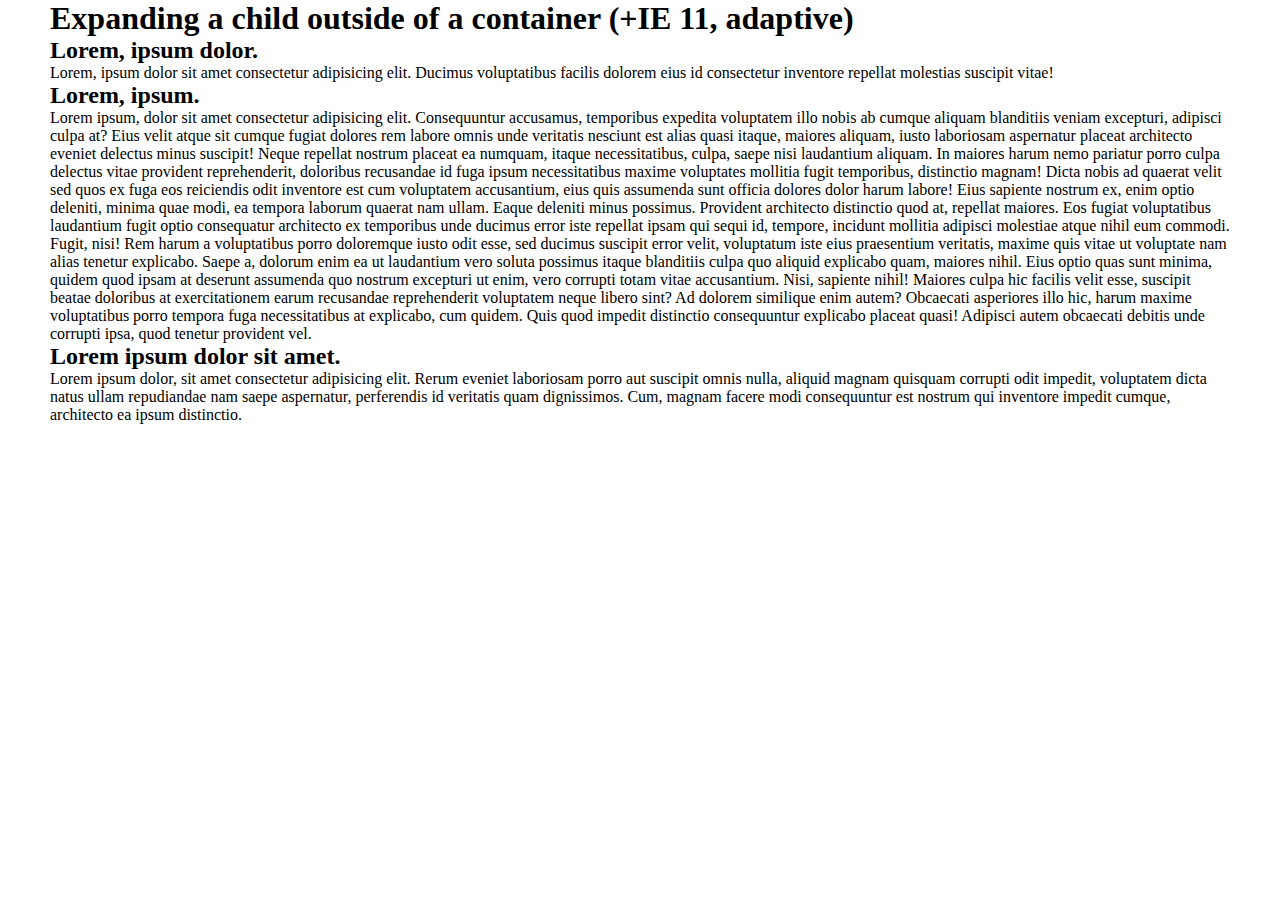
<file: expanding-a-child-outside-of-a-container/index.html>
<!DOCTYPE html>
<html lang="en">

<head>
	<meta charset="UTF-8">
	<meta name="viewport" content="width=device-width, initial-scale=1.0">
	<title>CSS Trick | yesnosurely</title>
	<meta name="description" content="Expanding a child outside of a container (+IE 11, adaptive)">
	<link rel="stylesheet" href="css/style.css">
</head>

<body>

	<div class="container">
		<h1>
			Expanding a child outside of a container (+IE 11, adaptive)
		</h1>
	</div>

	<section class="section">
		<div class="container section__container">
			<div class="section__content">
				<h2 class="section__title">Lorem, ipsum dolor.</h2>
				<p class="section__text">
					Lorem, ipsum dolor sit amet consectetur adipisicing elit. Ducimus voluptatibus facilis dolorem eius id consectetur inventore repellat molestias suscipit vitae!
				</p>
			</div>
			<div class="section__img"></div>
		</div>
	</section>

	<section class="section">
		<div class="container section__container">
			<div class="section__content">
				<h2 class="section__title">Lorem, ipsum.</h2>
				<p class="section__text">
					Lorem ipsum, dolor sit amet consectetur adipisicing elit. Consequuntur accusamus, temporibus expedita voluptatem illo nobis ab cumque aliquam blanditiis veniam excepturi, adipisci culpa at? Eius velit atque sit cumque fugiat dolores rem labore omnis unde veritatis nesciunt est alias quasi itaque, maiores aliquam, iusto laboriosam aspernatur placeat architecto eveniet delectus minus suscipit! Neque repellat nostrum placeat ea numquam, itaque necessitatibus, culpa, saepe nisi laudantium aliquam. In maiores harum nemo pariatur porro culpa delectus vitae provident reprehenderit, doloribus recusandae id fuga ipsum necessitatibus maxime voluptates mollitia fugit temporibus, distinctio magnam! Dicta nobis ad quaerat velit sed quos ex fuga eos reiciendis odit inventore est cum voluptatem accusantium, eius quis assumenda sunt officia dolores dolor harum labore! Eius sapiente nostrum ex, enim optio deleniti, minima quae modi, ea tempora laborum quaerat nam ullam. Eaque deleniti minus possimus. Provident architecto distinctio quod at, repellat maiores. Eos fugiat voluptatibus laudantium fugit optio consequatur architecto ex temporibus unde ducimus error iste repellat ipsam qui sequi id, tempore, incidunt mollitia adipisci molestiae atque nihil eum commodi. Fugit, nisi! Rem harum a voluptatibus porro doloremque iusto odit esse, sed ducimus suscipit error velit, voluptatum iste eius praesentium veritatis, maxime quis vitae ut voluptate nam alias tenetur explicabo. Saepe a, dolorum enim ea ut laudantium vero soluta possimus itaque blanditiis culpa quo aliquid explicabo quam, maiores nihil. Eius optio quas sunt minima, quidem quod ipsam at deserunt assumenda quo nostrum excepturi ut enim, vero corrupti totam vitae accusantium. Nisi, sapiente nihil! Maiores culpa hic facilis velit esse, suscipit beatae doloribus at exercitationem earum recusandae reprehenderit voluptatem neque libero sint? Ad dolorem similique enim autem? Obcaecati asperiores illo hic, harum maxime voluptatibus porro tempora fuga necessitatibus at explicabo, cum quidem. Quis quod impedit distinctio consequuntur explicabo placeat quasi! Adipisci autem obcaecati debitis unde corrupti ipsa, quod tenetur provident vel.
				</p>
			</div>
			<div class="section__img"></div>
		</div>
	</section>

	<section class="section">
		<div class="container section__container">
			<div class="section__content">
				<h2 class="section__title">Lorem ipsum dolor sit amet.</h2>
				<p class="section__text">
					Lorem ipsum dolor, sit amet consectetur adipisicing elit. Rerum eveniet laboriosam porro aut suscipit
					omnis nulla, aliquid magnam quisquam corrupti odit impedit, voluptatem dicta natus ullam repudiandae nam
					saepe aspernatur, perferendis id veritatis quam dignissimos. Cum, magnam facere modi consequuntur est
					nostrum qui inventore impedit cumque, architecto ea ipsum distinctio.
				</p>
			</div>
			<div class="section__img"></div>
		</div>
	</section>

</body>

</html>
</file>
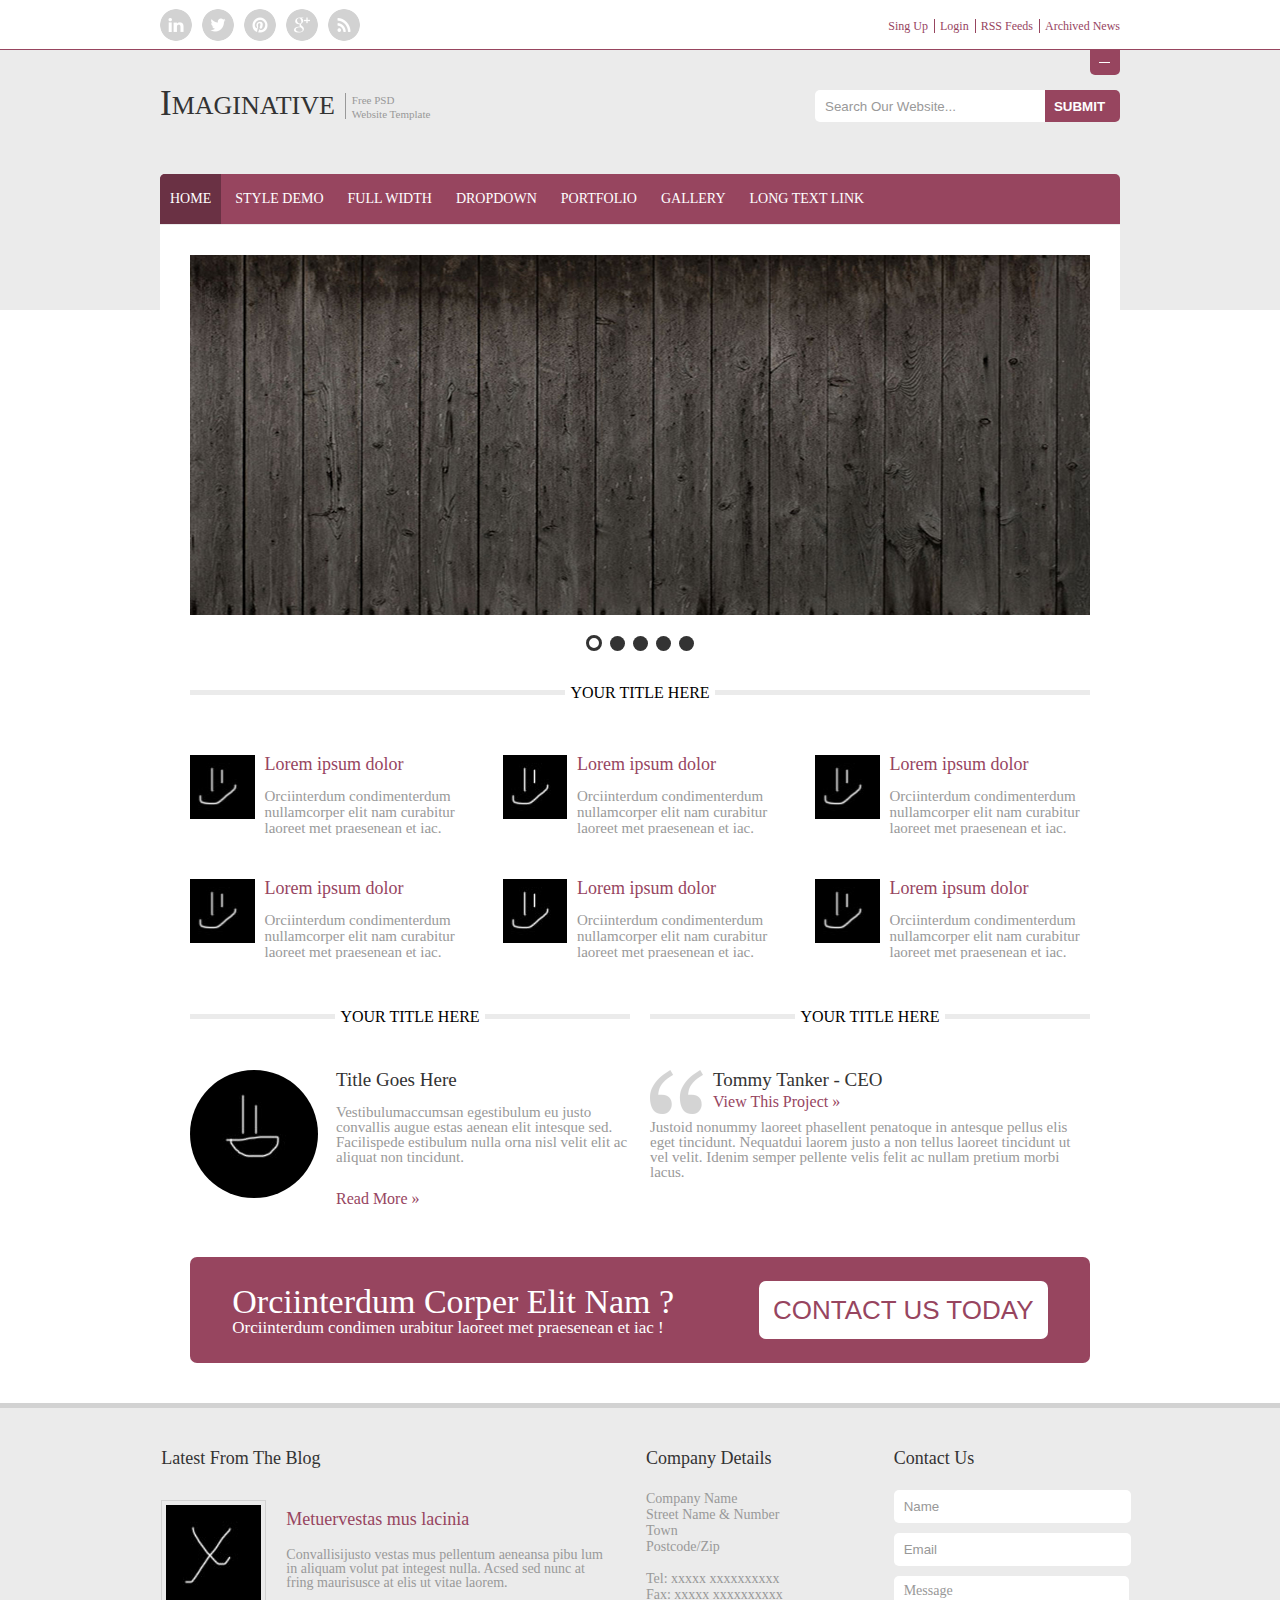
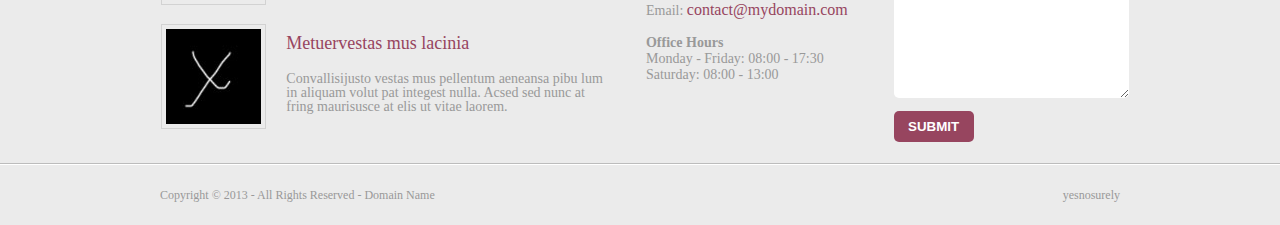
<file: 2018/imaginative.loc/index.html>
<!DOCTYPE html>
<html lang="en">

<head>
    <meta charset="UTF-8">
    <meta name="viewport" content="width=device-width; initial-scale=1.0">
    <title>Imaginative</title>
    <link rel="stylesheet" href="css/owl.carousel.css">
    <link rel="stylesheet" href="css/owl.theme.default.css">
    <link rel="stylesheet" href="css/styles.css">
    <link rel="stylesheet" href="css/media.css">
</head>


<body>
    <div class="topBar-wrap">
        <div class="topBar">
            <div class="social">
                <ul>
                    <li><a href="#" class="soc linkedin"></a></li>
                    <li><a href="#" class="soc twitter"></a></li>
                    <li><a href="#" class="soc pinterest"></a></li>
                    <li><a href="#" class="soc gplus"></a></li>
                    <li><a href="#" class="soc rss"></a></li>
                </ul>
            </div>
            <div class="links">
                <ul>
                    <li><a href="#">Sing Up</a></li>
                    <li><a href="#">Login</a></li>
                    <li><a href="#">RSS Feeds</a></li>
                    <li><a href="#">Archived News</a></li>
                </ul>
            </div>
        </div>
    </div>
    <div class="header-wrap">
        <header>
            <button class="toggler"></button>
            <div class="logo-search-wrap">
                <div class="logo">
                    <pre>I</pre>
                    <p>maginative</p> <span>Free PSD<br>Website Template </span>
                </div>
                <div class="search">
                    <form action="#">
                        <input name="text" type="text" placeholder="Search Our Website... ">
                        <button name="submit">SUBMIT</button>
                    </form>
                </div>
            </div>
            <button class="menu-toggler">MENU</button>
            <nav>

                <ul>
                    <li><a href="#">home</a></li>
                    <li><a href="#">style demo</a></li>
                    <li><a href="#">full width</a></li>
                    <li><a href="#">dropdown</a></li>
                    <li><a href="#">portfolio</a></li>
                    <li><a href="#">gallery</a></li>
                    <li><a href="#">long text link</a></li>
                </ul>
            </nav>
        </header>
    </div>
    <div class="slider-wrap">
        <div class="slider">
            <div class="owl-carousel owl-theme">
                <div><img src="images/1.jpg" alt="qwe"></div>
                <div><img src="images/2.jpg" alt="qwe"></div>
                <div><img src="images/3.jpg" alt="qwe"></div>
                <div><img src="images/4.jpg" alt="qwe"></div>
                <div><img src="images/5.jpg" alt="qwe"></div>
            </div>
        </div>
    </div>
    <main>
        <div class="section-wrap-little">
            <div class="title-little-wrap">
                <div class="title-little">
                    <h1>your title here</h1>
                </div>
            </div>
            <section>
                <img src="./images/64.jpg" alt="qwe">
                <article>
                    <h3>Lorem ipsum dolor</h3>
                    <span>Orciinterdum condimenterdum nullamcorper elit nam curabitur laoreet met praesenean et iac.</span>
                </article>
            </section>
            <section>
                <img src="./images/64.jpg" alt="qwe">
                <article>
                    <h3>Lorem ipsum dolor</h3>
                    <span>Orciinterdum condimenterdum nullamcorper elit nam curabitur laoreet met praesenean et iac.</span>
                </article>
            </section>
            <section>
                <img src="./images/64.jpg" alt="qwe">
                <article>
                    <h3>Lorem ipsum dolor</h3>
                    <span>Orciinterdum condimenterdum nullamcorper elit nam curabitur laoreet met praesenean et iac.</span>
                </article>
            </section>
            <section>
                <img src="./images/64.jpg" alt="qwe">
                <article>
                    <h3>Lorem ipsum dolor</h3>
                    <span>Orciinterdum condimenterdum nullamcorper elit nam curabitur laoreet met praesenean et iac.</span>
                </article>
            </section>
            <section>
                <img src="./images/64.jpg" alt="qwe">
                <article>
                    <h3>Lorem ipsum dolor</h3>
                    <span>Orciinterdum condimenterdum nullamcorper elit nam curabitur laoreet met praesenean et iac.</span>
                </article>
            </section>
            <section>
                <img src="./images/64.jpg" alt="qwe">
                <article>
                    <h3>Lorem ipsum dolor</h3>
                    <span>Orciinterdum condimenterdum nullamcorper elit nam curabitur laoreet met praesenean et iac.</span>
                </article>
            </section>
        </div>
        <div class="section-wrap-big">
            <div class="section-wrap-left">
                <div class="title-big">
                    <h2>your title here</h2>
                </div>
                <section>
                    <img src="./images/128.jpg" height="128" style="border-radius:50%" alt="qwe">
                    <article>
                        <h3>Title Goes Here</h3>
                        <span>Vestibulumaccumsan egestibulum eu justo convallis augue estas aenean elit intesque sed. Facilispede estibulum nulla orna nisl velit elit ac aliquat non tincidunt.</span>
                        <br>
                        <a href="#">Read More »</a>
                    </article>
                </section>
            </div>
            <div class="section-wrap-right">
                <div class="title-big">
                    <h2>your title here</h2>
                </div>
                <section>
                    <img src="./images/kovichki.png" alt="qwe">
                    <h3>Tommy Tanker - CEO</h3>
                    <a href="#">View This Project »</a>
                    <br>
                    <span>Justoid nonummy laoreet phasellent penatoque in antesque pellus elis eget tincidunt. Nequatdui laorem justo a non tellus laoreet tincidunt ut vel velit. Idenim semper pellente velis felit ac nullam pretium morbi lacus.</span>
                </section>
            </div>
        </div>
        <div class="banner">
            <div class="banner-text">
                <h3>Orciinterdum Corper Elit Nam ?</h3>
                <span>Orciinterdum condimen urabitur laoreet met praesenean et iac !</span>
            </div>
            <button>contact us today</button>
        </div>
    </main>
    <footer>
        <div class="latestBlog-wrap">
            <div class="latestBlog">
                <h2>Latest From The Blog</h2>
                <div class="latestB-section-wrap">
                    <section>
                        <img src="./images/95.jpg" height="95" alt="qwe">
                        <h3>Metuervestas mus lacinia</h3>
                        <span>Convallisijusto vestas mus pellentum aeneansa pibu lum in aliquam volut pat integest nulla. Acsed sed nunc at fring maurisusce at elis ut vitae laorem.</span>
                    </section>
                    <section>
                        <img src="./images/95.jpg" height="95" alt="qwe">
                        <h3>Metuervestas mus lacinia</h3>
                        <span>Convallisijusto vestas mus pellentum aeneansa pibu lum in aliquam volut pat integest nulla. Acsed sed nunc at fring maurisusce at elis ut vitae laorem.</span>
                    </section>
                </div>
            </div>
            <div class="coDetails">
                <h2>Company Details</h2>
                <span>
                Company Name<br>
                Street Name &amp; Number<br>
                Town<br>
                Postcode/Zip<br>
                <br>
                Tel: xxxxx xxxxxxxxxx<br>
                Fax: xxxxx xxxxxxxxxx<br>
                Email: </span><a href="mailto:contact@mydomain.com">contact@mydomain.com</a>
                <span>
                <br>
                <br>
                <b>Office Hours</b><br>
                Monday - Friday: 08:00 - 17:30<br>
                Saturday: 08:00 - 13:00
            </span>
            </div>
            <div class="contactUs">
                <h2>Contact Us</h2>
                <form action="#">
                    <input type="text" placeholder="Name" name="Name">
                    <input type="text" placeholder="Email" name="Email">
                    <textarea placeholder="Message" name="Message"></textarea>
                    <button>SUBMIT</button>
                </form>
            </div>
        </div>
        <div class="border"></div>
        <div class="copy-wrap">
            <div class="copy">
                <pre>Copyright &copy; 2013 - All Rights Reserved - Domain Name</pre>
                <span>yesnosurely</span>
            </div>
        </div>
    </footer>
    <script src="js/jquery-3.2.1.min.js"></script>
    <script src="js/owl.carousel.js"></script>
    <script src="js/main.js"></script>
</body>

</html>
</file>
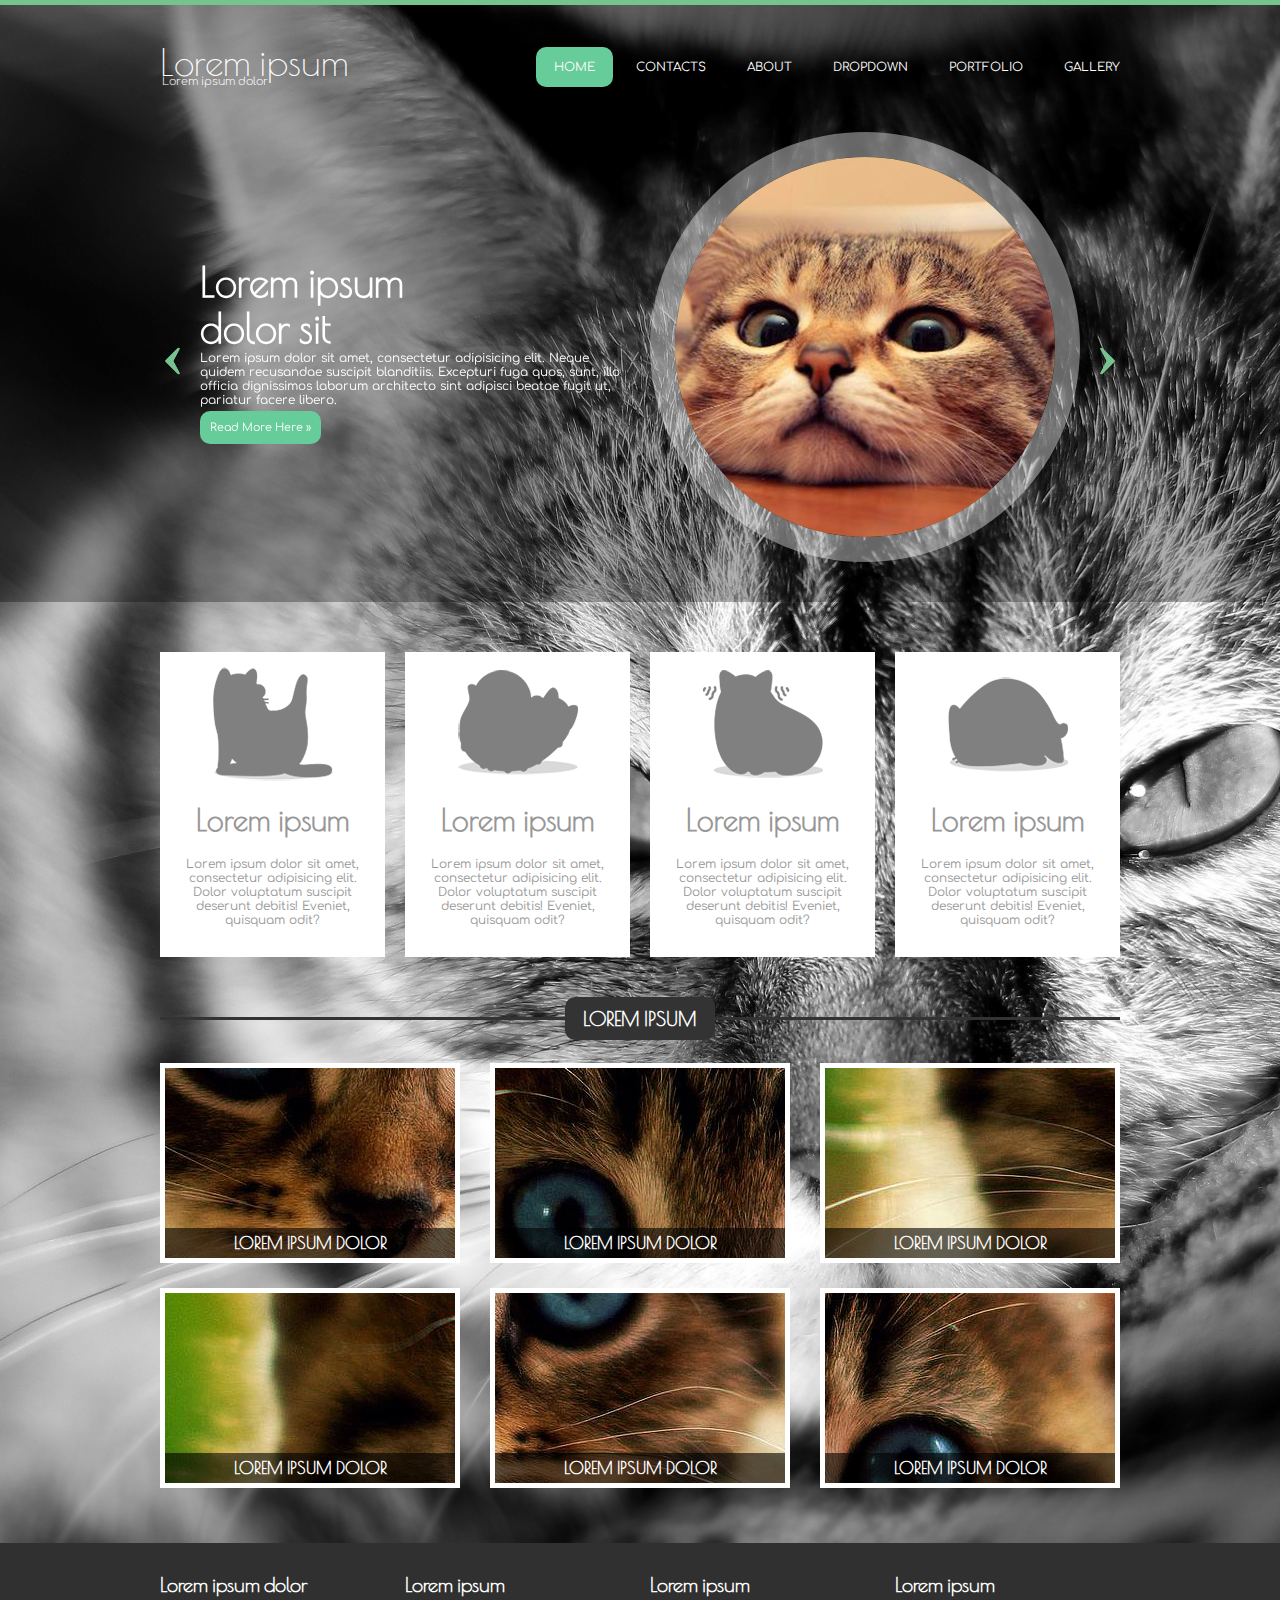
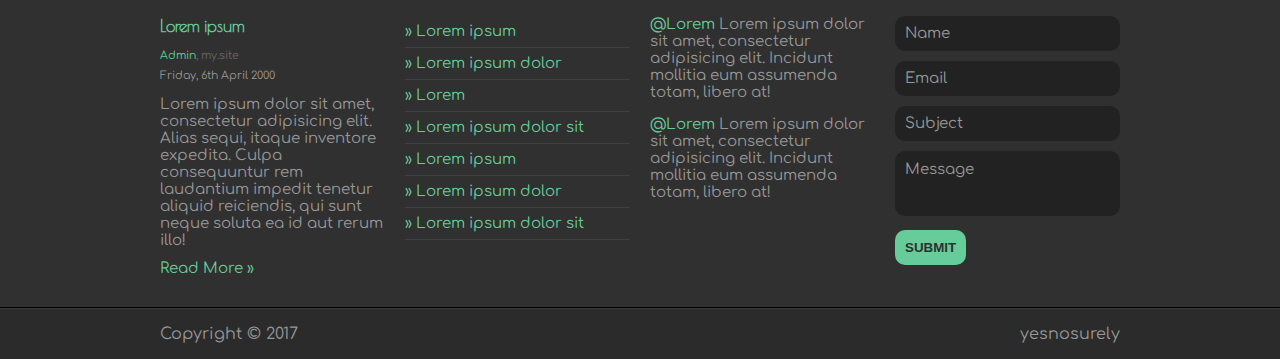
<file: 2018/themodernist.loc/index.html>
<!DOCTYPE html>
<html lang="en">

<head>
    <meta charset="UTF-8">
    <meta name="viewport" content="width=device-width, initial-scale=1.0, maximum-scale=1.0, user-scalable=no">
    <title>Some title</title>
    <link href="https://fonts.googleapis.com/css?family=Comfortaa:300,400&amp;subset=cyrillic" rel="stylesheet">
    <link href="https://fonts.googleapis.com/css?family=Poiret+One&amp;subset=cyrillic" rel="stylesheet">
    <link rel="stylesheet" href="css/reset.css">
    <link rel="stylesheet" href="css/owl.carousel.css">
    <link rel="stylesheet" href="css/owl.theme.default.css">
    <link rel="stylesheet" href="css/style.css">
    <link rel="stylesheet" href="css/media.css">
    <!--[if IE 9]>
    <link rel="stylesheet" href="css/ie9.css">
    <![endif]-->
</head>

<body>
    <div class="wrapper">
        <div class="header-wrap">
            <header>
                <div class="logo">
                    <h2>Lorem ipsum<br>
                        <p>Lorem ipsum dolor</p>
                    </h2>
                </div>
                <button class="menu-toggler"></button>
                <nav>
                    <ul>
                        <li id="active"><a href="#">home</a></li>
                        <li><a href="#">contacts</a></li>
                        <li><a href="#">about</a></li>
                        <li class="dropdown"><a href="#">dropdown</a>
                            <ul class="submenu">
                                <li><a href="#">dropdown1</a></li>
                                <li><a href="#">long dropdown</a></li>
                                <li><a href="#">some link</a></li>
                                <li><a href="#"></a></li>
                            </ul>
                        </li>
                        <li><a href="#">portfolio</a></li>
                        <li><a href="#">gallery</a></li>
                    </ul>
                </nav>
            </header>
            <div class="slider-wrap">
                <div class="slider">
                    <div class="owl-carousel owl-theme">
                        <div class="slide">
                            <span>
                                <h2>Lorem ipsum 
                                <br>
                                dolor sit</h2>
                                <p>Lorem ipsum dolor sit amet, consectetur adipisicing elit. Neque quidem recusandae suscipit blanditiis. Excepturi fuga quos, sunt, illo officia dignissimos laborum architecto sint adipisci beatae fugit ut, pariatur facere libero.</p>
                                <a href="#">Read More Here »</a>
                            </span>
                            <img src="images/slide1.jpg" alt="qwe">
                        </div>
                        <div class="slide">
                            <span>
                                <h2>Lorem ipsum 
                                <br>
                                dolor sit</h2>
                                <p>Lorem ipsum dolor sit amet, consectetur adipisicing elit. Neque quidem recusandae suscipit blanditiis. Excepturi fuga quos, sunt, illo officia dignissimos laborum architecto sint adipisci beatae fugit ut, pariatur facere libero.</p>
                                <a href="#">Read More Here »</a>
                            </span>
                            <img src="images/slide2.jpg" alt="qwe">
                        </div>
                    </div>
                </div>
            </div>
        </div>
        <div class="main-wrap">
            <main>
                <div class="someClass">
                    <section>
                        <article>
                            <img src="./images/cat1.png" width="120" alt="qq">
                            <h2>Lorem ipsum</h2>
                            <p>Lorem ipsum dolor sit amet, consectetur adipisicing elit. Dolor voluptatum suscipit deserunt debitis! Eveniet, quisquam odit?</p>
                        </article>
                        <article>
                            <img src="./images/cat2.png" width="120" alt="qq">
                            <h2>Lorem ipsum</h2>
                            <p>Lorem ipsum dolor sit amet, consectetur adipisicing elit. Dolor voluptatum suscipit deserunt debitis! Eveniet, quisquam odit?</p>
                        </article>
                        <article>
                            <img src="./images/cat3.png" width="120" alt="qq">
                            <h2>Lorem ipsum</h2>
                            <p>Lorem ipsum dolor sit amet, consectetur adipisicing elit. Dolor voluptatum suscipit deserunt debitis! Eveniet, quisquam odit?</p>
                        </article>
                        <article>
                            <img src="./images/cat4.png" width="120" alt="qq">
                            <h2>Lorem ipsum</h2>
                            <p>Lorem ipsum dolor sit amet, consectetur adipisicing elit. Dolor voluptatum suscipit deserunt debitis! Eveniet, quisquam odit?</p>
                        </article>
                    </section>
                </div>
                <div class="someClass2">
                    <div class="title">
                        <p>Lorem ipsum</p>
                    </div>
                    <section>
                        <atricle>
                            <img src="./images/image5.jpg" alt="qq">
                            <div class="description">
                                <p>Lorem ipsum dolor</p>
                            </div>
                        </atricle>
                        <atricle>
                            <img src="./images/image2.jpg" alt="qq">
                            <div class="description">
                                <p>Lorem ipsum dolor</p>
                            </div>
                        </atricle>
                        <atricle>
                            <img src="./images/image4.jpg" alt="qq">
                            <div class="description">
                                <p>Lorem ipsum dolor</p>
                            </div>
                        </atricle>
                        <atricle>
                            <img src="./images/image1.jpg" alt="qq">
                            <div class="description">
                                <p>Lorem ipsum dolor</p>
                            </div>
                        </atricle>
                        <atricle>
                            <img src="./images/image6.jpg" alt="qq">
                            <div class="description">
                                <p>Lorem ipsum dolor</p>
                            </div>
                        </atricle>
                        <atricle>
                            <img src="./images/image3.jpg" alt="qq">
                            <div class="description">
                                <p>Lorem ipsum dolor</p>
                            </div>
                        </atricle>
                    </section>
                </div>
            </main>
        </div>
        <div class="footer-wrap">
            <footer>
                <article class="a1">
                    <h2>Lorem ipsum dolor</h2>
                    <h3>Lorem ipsum</h3>
                    <h4>
                        <em>Admin</em><span>, my.site</span>
                        <br> Friday, 6th April 2000
                    </h4>
                    <p>Lorem ipsum dolor sit amet, consectetur adipisicing elit. Alias sequi, itaque inventore expedita. Culpa consequuntur rem laudantium impedit tenetur aliquid reiciendis, qui sunt neque soluta ea id aut rerum illo!</p>
                    <a href="#">Read More »</a>
                </article>
                <article class="a2">
                    <h2>Lorem ipsum</h2>
                    <ul>
                        <li><a href="#">» Lorem ipsum</a></li>
                        <li><a href="#">» Lorem ipsum dolor</a></li>
                        <li><a href="#">» Lorem</a></li>
                        <li><a href="#">» Lorem ipsum dolor sit</a></li>
                        <li><a href="#">» Lorem ipsum</a></li>
                        <li><a href="#">» Lorem ipsum dolor</a></li>
                        <li><a href="#">» Lorem ipsum dolor sit</a></li>
                    </ul>
                </article>
                <article class="a3">
                    <h2>Lorem ipsum</h2>
                    <p><span>@Lorem</span> Lorem ipsum dolor sit amet, consectetur adipisicing elit. Incidunt mollitia eum assumenda totam, libero at!</p>
                    <p><span>@Lorem</span> Lorem ipsum dolor sit amet, consectetur adipisicing elit. Incidunt mollitia eum assumenda totam, libero at!</p>
                </article>
                <article class="a4">
                    <h2>Lorem ipsum</h2>
                    <form action="#">
                        <input type="text" placeholder="Name">
                        <input type="text" placeholder="Email">
                        <input type="text" placeholder="Subject">
                        <textarea placeholder="Message" rows="3"></textarea>
                        <button>SUBMIT</button>
                    </form>
                </article>
            </footer>
            <div class="border"></div>
            <div class="copy-wrap">
                <div class="copy">
                    <p>Copyright &copy; 2017</p>
                    <span>yesnosurely</span>
                </div>
            </div>
        </div>
    </div>
    <script src="js/jquery-3.2.1.min.js"></script>
    <script src="js/owl.carousel.js"></script>
    <script src="js/main.js"></script>
</body>

</html>
</file>
<file: expanding-a-child-outside-of-a-container/css/style.css>
* {
  padding: 0;
  margin: 0;
  -webkit-box-sizing: border-box;
          box-sizing: border-box;
}

html, body {
  height: 100%;
}

body {
  display: -webkit-box;
  display: -ms-flexbox;
  display: flex;
  -webkit-box-orient: vertical;
  -webkit-box-direction: normal;
      -ms-flex-direction: column;
          flex-direction: column;
  -webkit-box-align: center;
      -ms-flex-align: center;
          align-items: center;
  font-family: Roboto;
}

.container {
  width: 1220px;
  margin: 0 auto;
  padding: 0 20px;
}

.block__row {
  display: -webkit-box;
  display: -ms-flexbox;
  display: flex;
}

.block__row:nth-child(1) .block__item:first-child {
  max-width: 480px;
}

.block__row:nth-child(1) .block__item:first-child::before {
  background-color: #CE82B5;
  -webkit-animation-delay: .1s;
          animation-delay: .1s;
}

.block__row:nth-child(1) .block__item:last-child::before {
  background-color: #ED4D38;
  -webkit-animation-delay: .15s;
          animation-delay: .15s;
}

.block__row:nth-child(2) .block__item:first-child {
  max-width: 580px;
}

.block__row:nth-child(2) .block__item:first-child::before {
  background-color: #F1B82F;
  -webkit-animation-delay: .2s;
          animation-delay: .2s;
}

.block__row:nth-child(2) .block__item:last-child {
  max-width: 580px;
}

.block__row:nth-child(2) .block__item:last-child::before {
  background-color: #0EC3F5;
  -webkit-animation-delay: .25s;
          animation-delay: .25s;
}

.block__row:nth-child(3) .block__item:first-child {
  max-width: 780px;
}

.block__row:nth-child(3) .block__item:first-child::before {
  background-color: #43AEE7;
  -webkit-animation-delay: .3s;
          animation-delay: .3s;
}

.block__row:nth-child(3) .block__item:last-child {
  max-width: 780px;
}

.block__row:nth-child(3) .block__item:last-child::before {
  background-color: #EF7F1A;
  -webkit-animation-delay: .35s;
          animation-delay: .35s;
}

.block__item {
  position: relative;
  height: 150px;
  display: -webkit-box;
  display: -ms-flexbox;
  display: flex;
  -webkit-box-align: end;
      -ms-flex-align: end;
          align-items: flex-end;
  -webkit-box-flex: 1;
      -ms-flex: 1 0 auto;
          flex: 1 0 auto;
  margin: 15px 20px 15px 0;
  padding: 20px;
}

.block__item:last-child {
  margin-right: 0;
}

.block__item::before {
  content: '';
  position: absolute;
  top: 0;
  left: 0;
  width: 0;
  height: 100%;
  z-index: -1;
  -webkit-animation: numBg 2s ease forwards;
          animation: numBg 2s ease forwards;
}

@-webkit-keyframes numBg {
  from {
    width: 0;
  }
  to {
    width: 100%;
  }
}

@keyframes numBg {
  from {
    width: 0;
  }
  to {
    width: 100%;
  }
}

.block__num {
  margin-right: 20px;
  font-size: 120px;
  line-height: 0.8;
  color: #fff;
}

.block__text {
  font-size: 24px;
  opacity: 0;
  -webkit-animation: textOpacity 2s ease forwards;
          animation: textOpacity 2s ease forwards;
}

@-webkit-keyframes textOpacity {
  from {
    opacity: 0;
  }
  to {
    opacity: 1;
  }
}

@keyframes textOpacity {
  from {
    opacity: 0;
  }
  to {
    opacity: 1;
  }
}
/*# sourceMappingURL=style.css.map */
</file>
<file: 2018/imaginative.loc/css/media.css>
@media only screen and (max-width:480px) {
    .search {
        width: 85%;
    }
    .search input {
        width: 190px;
    }
    .topBar {
        justify-content: space-around;
        flex-wrap: wrap;
        height: 50px;
        margin: 10px;
    }
    .logo-search-wrap {
        justify-content: space-between;
    }

    .latestBlog,
    .coDetails,
    .contactUs {
        height: 100%;
        width: 100%;
        ;
    }
    .copy {
        justify-content: space-around;
    }
}

@media only screen and (max-width:630px) {
    .logo-search-wrap {
        flex-direction: column;
    }
    .logo,
    .search {
        margin: 10px;
    }
    .slider-wrap {
        display: none;
    }
}

@media only screen and (max-width:768px) {
    header {
        min-height: 100%;
    }
    .logo,
    .search {
        margin: 10px;
    }
    nav {
        margin-top: 0px;
        height: 100%;
        text-align: center;
        border-radius: 0;
        display: none;
    }
    nav ul li {
        display: block;
    }
    .menu-toggler {
        width: 100%;
        height: 50px;
        background: #97455f;
        border: 0;
        padding: 0 10px 0 10px;
        font-size: 14px;
        color: #fff;
    }
    .slider-wrap {
        top: 0;
    }
    .banner {
        display: none;
    }

    .latestBlog,
    .coDetails,
    .contactUs {
        margin: 15px;
    }

}

@media only screen and (min-width:768px) {
    .menu-toggler {
        display: none;
    }
}

@media only screen and (max-width:940px) {
    .header-wrap,
    header {
        min-height: 100%;
    }
    .slider {
        padding: 0;
        max-width: 100%;
        height: 100%;
    }
    .slider-wrap {
        width: 100%;
        height: 100%;
        top: 0;
        margin-bottom: 30px;
    }
    .owl-dots {
        display: none;
    }
    main {
        margin-top: 15px;
    }
    .section-wrap-little {
        justify-content: space-around;
    }
    .section-wrap-little section {
        margin-top: 15px;
    }
    .section-wrap-big {
        justify-content: space-around;
        margin-bottom: 15px;
    }
    .section-wrap-big section {
        margin: 15px;
    }
}
</file>
<file: 2018/themodernist.loc/css/style.css>
body {
    width: 100%;
    height: 100%;
    font-family: 'Comfortaa';
    line-height: normal;
}

ul,
h1,
h2,
h3,
h4,
p {
    margin: 0;
    padding: 0;
}

.wrapper {
    border-top: 5px solid #76c38f;
    background: #333 url(../images/bg.jpg) top center no-repeat;
    min-width: 320px;
}

.header-wrap {
    background-color: rgba(0, 0, 0, 0.30);
}

header {
    padding-top: 42px;
    max-width: 960px;
    margin: 0 auto;
    display: -webkit-box;
    display: -ms-flexbox;
    display: -webkit-flex;
    display: flex;
    -webkit-box-pack: justify;
    -ms-flex-pack: justify;
    -webkit-justify-content: space-between;
    justify-content: space-between;
}

.logo {
    color: #fff;
}

.logo h2 {
    font: 37px 'Poiret One';
    line-height: 20px;
    padding-top: 5px;
}

.logo p {
    font-size: 11px;
    font-family: 'Comfortaa';
    font-weight: 200;
    margin-left: 2px;
}

.menu-toggler {
    height: 40px;
    width: 40px;
    border: 0;
    background: #66CC99 url(../images/menu-toggler.png);
    border-radius: 10px;
}

.menu-toggler:active {
    background: rgba(102, 204, 153, 0.26);
    zoom: 0.9;
    -webkit-transition: 0.5s;
    -o-transition: 0.5s;
    transition: 0.5s;
}

nav {
    display: -webkit-box;
    display: -ms-flexbox;
    display: -webkit-flex;
    display: flex;
    -webkit-box-pack: end;
    -ms-flex-pack: end;
    -webkit-justify-content: flex-end;
    justify-content: flex-end;
}

nav #active {
    background-color: #66CC99;
    border-radius: 10px;
}

nav ul li {
    list-style-type: none;
    display: inline-block;
    position: relative;
}

nav ul li a {
    padding: 0 18px;
    color: #fff;
    text-decoration: none;
    text-transform: uppercase;
    font-size: 12px;
    display: block;
    height: 40px;
    line-height: 40px;
    display: block;
}

nav ul li:last-child a {
    padding-right: 0px;
}

.submenu li:last-child {
    display: none;
}

nav ul li a:hover {
    text-decoration: none;
    color: #fff;
}

.submenu {
    display: none;
    position: absolute;
    width: 160px;
    left: -24px;
    border-radius: 0 0 10px 10px;
    background-color: rgba(0, 0, 0, 0.30);
    text-align: center
}

.submenu a {
    display: block;
}

.dropdown:hover > .submenu {
    display: block;
    z-index: 9999;
}

.slider-wrap {
    max-width: 960px;
    height: 100%;
    margin: 0 auto;
}

.slider {
    padding: 40px;
    display: block;
}

.slide {
    display: -webkit-box;
    display: -ms-flexbox;
    display: -webkit-flex;
    display: flex;
    -webkit-box-align: center;
    -ms-flex-align: center;
    -webkit-align-items: center;
    align-items: center;
    -webkit-box-pack: justify;
    -ms-flex-pack: justify;
    -webkit-justify-content: space-between;
    justify-content: space-between;
    color: #fff;
}

.slide img {
    border-radius: 50%;
    border: 25px solid rgba(255, 255, 255, .4);
}

.slide h2 {
    font: bold 40px 'Poiret One';
}

.slide p {
    margin-bottom: 10px;
    font-size: 12px;
    max-width: 420px;
}

.slide a {
    margin-top: 15px;
    padding: 10px;
    font-size: 11px;
    background-color: #66CC99;
    color: #fff;
    border-radius: 10px;
    text-decoration: none;
}

main {
    max-width: 960px;
    margin: 0 auto;
    display: block;
}

.someClass section {
    margin: 50px 0;
    display: -webkit-box;
    display: -ms-flexbox;
    display: -webkit-flex;
    display: flex;
    -ms-flex-wrap: wrap;
    -webkit-flex-wrap: wrap;
    flex-wrap: wrap;
    -webkit-box-pack: justify;
    -ms-flex-pack: justify;
    -webkit-justify-content: space-between;
    justify-content: space-between;
}

.someClass section article {
    height: 305px;
    width: 225px;
    background-color: #fff;
    color: #979797;
    display: -webkit-box;
    display: -ms-flexbox;
    display: -webkit-flex;
    display: flex;
    -webkit-box-orient: vertical;
    -webkit-box-direction: normal;
    -ms-flex-direction: column;
    -webkit-flex-direction: column;
    flex-direction: column;
    -webkit-transition: 0.5s;
    -o-transition: 0.5s;
    transition: 0.5s;
    cursor: pointer;
    margin-bottom: 10px;
    padding: 10px;
    -webkit-box-sizing: border-box;
    box-sizing: border-box;
}

.someClass section article:hover {
    background-color: #66CC99;
    color: #fff;
    -webkit-transition: 0.5s;
    -o-transition: 0.5s;
    transition: 0.5s;
}

.someClass section article:hover img {
    -webkit-filter: invert(0);
    filter: invert(0);
    -webkit-transition: 0.5s;
    -o-transition: 0.5s;
    transition: 0.5s;
}

main section article img {
    max-height: 120px;
    max-width: 120px;
    -webkit-filter: invert(50%);
    filter: invert(50%);
    -webkit-transition: 0.5s;
    -o-transition: 0.5s;
    transition: 0.5s;
    margin: 0 auto;
}

.someClass section h2 {
    font: bold 30px 'Poiret One';
    text-align: center;
    margin: 20px 0;
}

.someClass section p {
    font-size: 12px;
    text-align: center;
}

.someClass2 {
    border-top: 3px solid #333;
}

.someClass2 .title {
    margin: 0 auto;
    width: 150px;
    top: -23px;
    position: relative;
}

.someClass2 .title p {
    text-align: center;
    text-transform: uppercase;
    background-color: #333;
    display: block;
    color: #fff;
    font: bold 20px 'Poiret One';
    padding: 10px;
    border-radius: 10px;
}

.someClass2 section {
    padding-bottom: 30px;
    height: 100%;
    display: -webkit-box;
    display: -ms-flexbox;
    display: -webkit-flex;
    display: flex;
    -ms-flex-wrap: wrap;
    -webkit-flex-wrap: wrap;
    flex-wrap: wrap;
    -webkit-box-pack: justify;
    -ms-flex-pack: justify;
    -webkit-justify-content: space-between;
    justify-content: space-between;
}

.someClass2 atricle {
    display: block;
    height: 190px;
    width: 290px;
    max-height: 200px;
    max-width: 300px;
    border: 5px solid #fff;
    position: relative;
    cursor: pointer;
    margin-bottom: 25px;
    -webkit-transition: 0.5s;
    -o-transition: 0.5s;
    transition: 0.5s;
}

.someClass2 .description {
    position: absolute;
    left: 0;
    bottom: 0;
    width: 100%;
    background-color: rgba(0, 0, 0, 0.6);
}

.someClass2 .description p {
    text-transform: uppercase;
    color: #fff;
    text-align: center;
    font: bold 17px 'Poiret One';
    line-height: 30px;
}

.someClass2 atricle:hover {
    border: 5px solid #66CC99;
    -webkit-transition: 0.5s;
    -o-transition: 0.5s;
    transition: 0.5s;
}

.someClass2 atricle:hover > .description {
    display: none;
}

.footer-wrap {
    background: #303030;
}

footer {
    max-width: 960px;
    display: -webkit-box;
    display: -ms-flexbox;
    display: -webkit-flex;
    display: flex;
    -webkit-box-pack: justify;
    -ms-flex-pack: justify;
    -webkit-justify-content: space-between;
    justify-content: space-between;
    -ms-flex-wrap: wrap;
    -webkit-flex-wrap: wrap;
    flex-wrap: wrap;
    margin: 0 auto;
}

footer article {
    min-width: 225px;
    max-width: 225px;
    margin: 30px 0;
}

footer article h2 {
    margin-bottom: 20px;
    color: #fff;
    font: bold 20px 'Poiret One';
}

footer article p {
    color: #979797;
    font-size: 15px;
}

footer article a {
    color: #66CC99;
    font-size: 15px;
    text-decoration: none;
}

footer .a1 h3 {
    color: #66CC99;
    font: bold 17px 'Poiret One';
    margin: 10px 0;
}

footer .a1 h4 {
    color: #979797;
    font-size: 11px;
    line-height: 20px;
    margin: 10px 0;
}

footer .a1 em {
    color: #66CC99;
}

footer .a1 span {
    color: #666666;
}

footer .a1 p {
    display: block;
    margin-bottom: 10px;
}

footer .a2 li {
    border-bottom: 1px solid #404040;
    width: 225px;
    line-height: 30px;
}

footer .a3 p {
    display: block;
    margin-bottom: 15px;
}

footer .a3 span {
    color: #66CC99;
}

footer .a4 input,
textarea {
    margin-bottom: 10px;
    padding: 10px;
    border: 0;
    background: #222222;
    border-radius: 10px;
    width: 100%;
    -webkit-box-sizing: border-box;
    box-sizing: border-box;
    color: #989898;
    resize: none;
}

footer .a4 input::-webkit-input-placeholder,
textarea::-webkit-input-placeholder {
    color: #989898;
    font: 15px Comfortaa;
}

footer .a4 input:-ms-input-placeholder,
textarea:-ms-input-placeholder {
    color: #989898;
    font: 15px Comfortaa;
}

footer .a4 input::placeholder,
textarea::placeholder {
    color: #989898;
    font: 15px Comfortaa;
}

footer .a4 button {
    background: #66CC99;
    border-radius: 10px;
    color: #303030;
    padding: 10px;
    font-weight: 800;
    border: 0;
}

.border {
    border-top: 1px solid black;
    border-bottom: 1px solid #3a3a3a;
}

.copy-wrap {
    background: #2b2b2b;
}

.copy {
    max-width: 960px;
    margin: 0 auto;
    color: #979797;
    line-height: 50px;
    display: -webkit-box;
    display: -ms-flexbox;
    display: -webkit-flex;
    display: flex;
    -webkit-box-pack: justify;
    -ms-flex-pack: justify;
    -webkit-justify-content: space-between;
    justify-content: space-between;
}
</file>
<file: 2018/themodernist.loc/css/media.css>
@media only screen and (max-width:920px) {
    .someClass section,
    .someClass2 section,
    footer {
        justify-content: space-around;
    }
    .someClass article,
    .someClass2 atricle,
    footer article {
        margin: 5px;
    }
}

@media only screen and (max-width:800px) {
    header {
        flex-direction: column;
        justify-content: space-around;
        align-items: center;
    }
}

@media only screen and (max-width:763px) {
    .slider {
        display: none;
    }
    .someClass section {
        margin: 20px 0;
    }
    header {
        padding: 10px;
    }
    nav ul li a {
        padding: 0 10px;
    }
    .submenu {
        left: -32px;
    }
}

@media only screen and (max-width:540px) {
    header {
        flex-direction: row;
        justify-content: space-between;
    }
    nav {
        display: none;
        position: absolute;
        left: 0;
        top: 5px;
        width: 150px;
        height: 100%;
        background-color: #333;
        z-index: 2;
        text-align: center;
        padding: 10px;
    }
    .submenu {
        top: 0px;
        left: 160px;
        border-radius: 0 10px 10px 0;
        z-index: 999;
    }
    .dropdown {
        width: 100%;
    }
    nav ul li:last-child a {
        padding-right: 10px;
    }
}

@media only screen and (min-width:540px) {
    .menu-toggler {
        display: none;
    }
}
</file>
<file: 2018/themodernist.loc/css/ie9.css>
.logo,
.someClass section article,
.someClass2 atricle,
footer article,
.copy p,
.copy span,
.slide img {
    display: inline-block;
}

.slide span {
    float: left;
    margin-top: 15%;
}

nav,
.slide img{
    float: right;
}

@media only screen and (max-width:950px) {
    .slider{
        display: none;
    }
}

header::after,
footer::after {
    content: "";
    display: table;
    clear: both;
}

.menu-toggler {
    float: right;
}

.someClass section,
.someClass2 section {
    text-align: center;
    vertical-align: middle;
}

footer {
    padding: 20px 0;
}

footer article {
    float: left;
    margin: 7px;
}

footer .a4 input:-ms-input-placeholder,
textarea:-ms-input-placeholder {
    color: #989898;
    font: 15px Comfortaa;
}

.copy span {
    float: right;
}
</file>
<file: 2018/imaginative.loc/css/styles.css>
@import url(reset.css);

body {
    width: 100%;
    height: 100%;
}

.topBar-wrap {
    border-bottom: 1px solid #97455f;
    margin: 0 auto;
}

.topBar {
    height: 49px;
    max-width: 960px;
    margin: 0 auto;
    display: flex;
    justify-content: space-between;
    align-items: center;
}

.social {
    height: 32px;
}

.social li {
    float: left;
    margin-right: 10px;
    display: block;
}

.soc {
    width: 32px;
    height: 32px;
    display: block;
}

.linkedin {
    background-image: url(../images/linkedin.png);
}

.twitter {
    background-image: url(../images/twitter.png);
}

.pinterest {
    background-image: url(../images/pinterest.png);
}

.gplus {
    background-image: url(../images/gplus.png);
}

.rss {
    background-image: url(../images/rss.png);
}

.linkedin:hover {
    background-image: url(../images/linkedinActive.png);
}

.twitter:hover {
    background-image: url(../images/twitterActive.png);
}

.pinterest:hover {
    background-image: url(../images/pinterestActive.png);
}

.gplus:hover {
    background-image: url(../images/gplusActive.png);
}

.rss:hover {
    background-image: url(../images/rssActive.png);
}

.links li {
    float: left;
}

.links li a {
    text-decoration: none;
    color: #97455f;
    font-size: 12px;
    border-right: 1px solid #97455f;
    padding: 0 6px 0 5px;
}

.links li:last-child a {
    border: 0;
    padding-right: 0;
}

.header-wrap {
    background: #ebebeb;
}

header {
    max-width: 960px;
    min-height: 260px;
    margin: 0 auto;
    position: relative;
}

.toggler {
    position: absolute;
    width: 30px;
    height: 25px;
    background: #97455f;
    border-radius: 0 0 5px 5px;
    right: 0;
    top: 0;
    display: block;
    cursor: pointer;
    background-image: url(../images/toggleMinus.png);
    border: 0px;
}

.toggler:hover {
    background-image: url(../images/togglePlus.png);
}

header {
    max-width: 960px;
    margin: 0 auto;
    position: relative;
}

.logo-search-wrap {
    display: flex;
    justify-content: space-between;
    align-items: center;
    padding-top: 40px;
}

.logo {
    display: flex;
    height: 26px;
}

.logo pre {
    font-size: 35px;
    color: #333333;
    line-height: 21px;
}

.logo p {
    font-size: 26px;
    color: #333333;
    padding-right: 10px;
    text-transform: uppercase;
}

.logo span {
    font-size: 11px;
    color: #999999;
    border-left: 1px solid #999999;
    padding-left: 6px;
    line-height: 1.3;
}

.search input {
    width: 218px;
    height: 30px;
    border: 0;
    border-radius: 5px 0 0 5px;
    padding-left: 10px;
}

.search input::placeholder {
    font: 12px;
    color: #999;
}

.search button {
    margin-left: -4px;
    padding-left: 0;
    width: 75px;
    height: 32px;
    border: 0;
    border-radius: 0 5px 5px 0;
    background: #97455f;
    font: 12px;
    font-weight: 700;
    color: #fff;
}

nav {
    width: 100%;
    height: 50px;
    margin-top: 52px;
    background: #97455f;
    border-radius: 5px 5px 0 0;

}


nav ul li {
    display: inline-block;
}

nav li a {
    display: block;
    line-height: 50px;
    color: #ffffff;
    height: 50px;
    text-transform: uppercase;
    text-decoration: none;
    padding: 0 10px 0 10px;
    font-size: 14px;
}

nav li:first-child {
    background: #6a3144;
    border-radius: 5px 0 0 0;

}

.slider-wrap {
    background: #fff;
    max-width: 960px;
    height: 390px;
    position: relative;
    top: -85px;
    margin: 0 auto;
}

.slider {
    height: 350px;
    width: 900px;
    margin: 0 auto;
    padding: 30px 30px 0 30px;
}

main {
    max-width: 900px;
    margin: -10px auto;
    background-color: #fff;
}

.section-wrap-little {
    width: 100%;
    display: flex;
    flex-wrap: wrap;
    flex-direction: row;
    justify-content: space-between;
    border-top: 5px solid #ebebeb;
    position: relative;
}

.title-little-wrap {
    width: 100%;

}

.title-little {
    text-transform: uppercase;
    background: #fff;
    text-align: center;
    width: 150px;
    margin: 0 auto;
    top: -10px;
    position: relative;
}

.section-wrap-little section {
    width: 275px;
    height: 80px;
    display: flex;
    flex-wrap: wrap;
    flex-direction: column;
    margin-top: 44px;
    overflow: hidden;
}

.section-wrap-little article {
    width: 200px;
    margin-left: 10px;
}

.section-wrap-little h3 {
    color: #97455f;
    font-size: 18px;
    margin-bottom: 15px;
}

.section-wrap-little span {
    color: #999999;
    font-size: 15px;
}

.section-wrap-big {
    width: 100%;
    min-height: 100%;
    display: flex;
    flex-direction: row;
    justify-content: space-between;
    flex-wrap: wrap;
    margin-top: 55px;
}

.title-big {
    text-transform: uppercase;
    background: #fff;
    text-align: center;
    width: 150px;
    position: relative;
    margin: 0 auto;
    top: -10px;
}

.section-wrap-left {
    position: relative;
    border-top: 5px solid #ebebeb;
    width: 440px;

}

.section-wrap-left section {
    margin-top: 35px;
    display: flex;
}

.section-wrap-left article {
    margin-left: 18px;
}

.section-wrap-left h3 {
    color: #333;
    font-size: 19px;
    margin-bottom: 16px;
}

.section-wrap-left span {
    color: #999;
    font-size: 15px;
    display: block;
    margin-bottom: 10px;
}

.section-wrap-left a {
    color: #97455f;
    font-size: 16px;
    text-decoration: none;
}

.section-wrap-right {
    position: relative;
    border-top: 5px solid #ebebeb;
    width: 440px;
}

.section-wrap-right section {
    margin-top: 35px;
}

.section-wrap-right img {
    float: left;
    padding-right: 10px;
}

.section-wrap-right h3 {
    color: #333;
    font-size: 19px;
    padding-bottom: 5px;
}

.section-wrap-right a {
    color: #97455f;
    font-size: 16px;
    text-decoration: none;
}

.section-wrap-right span {
    display: block;
    padding-top: 10px;
    color: #999;
    font-size: 15px;
}

.banner {
    height: 106px;
    width: 100%;
    background-color: #97455f;
    border-radius: 7px;
    margin: 50px 0;
    display: flex;
    align-items: center;
    justify-content: space-around;
}

.banner-text {
    color: #fff;
}

.banner-text h3 {
    font-size: 34px;
}

.banner-text span {
    font-size: 17px;
}

.banner button {
    border: 0;
    background: #fff;
    height: 58px;
    width: 289px;
    font-size: 26px;
    text-transform: uppercase;
    border-radius: 7px;
    color: #97455f;
}

footer {
    width: 100%;
    height: 100%;
    margin: 0 auto;
    position: relative;
    background: #ebebeb;
    border-top: 5px solid #d2d2d2;
}

.latestBlog-wrap {
    max-width: 960px;
    height: 100%;
    margin: 41px auto 0;
    display: flex;
    flex-wrap: wrap;
    justify-content: space-around;
    align-items: center;
}

.latestBlog-wrap h2 {
    padding-bottom: 23px;
    color: #333;
    font-size: 18px;
}

.latestBlog {
    width: 482px;
    height: 274px;
    box-sizing: content-box;
}

.latestB-section-wrap {
    height: 248px;
    display: flex;
    flex-direction: column;
    justify-content: space-around;
    box-sizing: content-box;
}

.latestB-section-wrap img {
    border: 1px solid #d2d2d2;
    padding: 4px;
    margin-right: 20px;
    float: left;
}

.latestB-section-wrap h3 {
    margin: 10px 0 20px 0;
    color: #97455f;
    font-size: 18px;
}

.latestB-section-wrap span {
    font-size: 14px;
    color: #999;
    display: block;
    margin-right: 30px;
}

.coDetails {
    width: 245px;
    height: 274px;
}

.coDetails span {
    color: #999;
    font-size: 14px;
}

.coDetails a {
    color: #97455f;
    text-decoration: none;
}

.contactUs {
    width: 225px;
    height: 274px;
    display: flex;
    flex-direction: column;
}

.contactUs input {
    border: 0;
    margin-bottom: 10px;
    border-radius: 5px;
    height: 31px;
    width: 100%;
    padding-left: 10px;
}

.contactUs input::placeholder {
    color: #989898;
}

.contactUs textarea {
    border: 0;
    margin-bottom: 10px;
    border-radius: 5px;
    min-height: 110px;
    max-height: 110px;
    min-width: 98%;
    max-width: 98%;
    padding: 7px 5px 5px 10px;
}

.contactUs textarea::placeholder {
    color: #989898;
    font: 14px 'Times New Roman';
}

.contactUs button {
    background: #97455f;
    border: 0;
    width: 80px;
    height: 31px;
    color: #fff;
    font-weight: 700;
    border-radius: 5px;
}

.border {
    margin-top: 40px;
    border-bottom: 1px solid #bcbcbc;
}

.copy-wrap {
    height: 100%;
    width: 100%;
    border-top: 1px solid #fff;
}

.copy {
    max-width: 960px;
    height: 60px;
    margin: 0 auto;
    display: flex;
    align-items: center;
    justify-content: space-between;
    flex-wrap: wrap;
    color: #999999;
    font-size: 12px;
}
</file>
